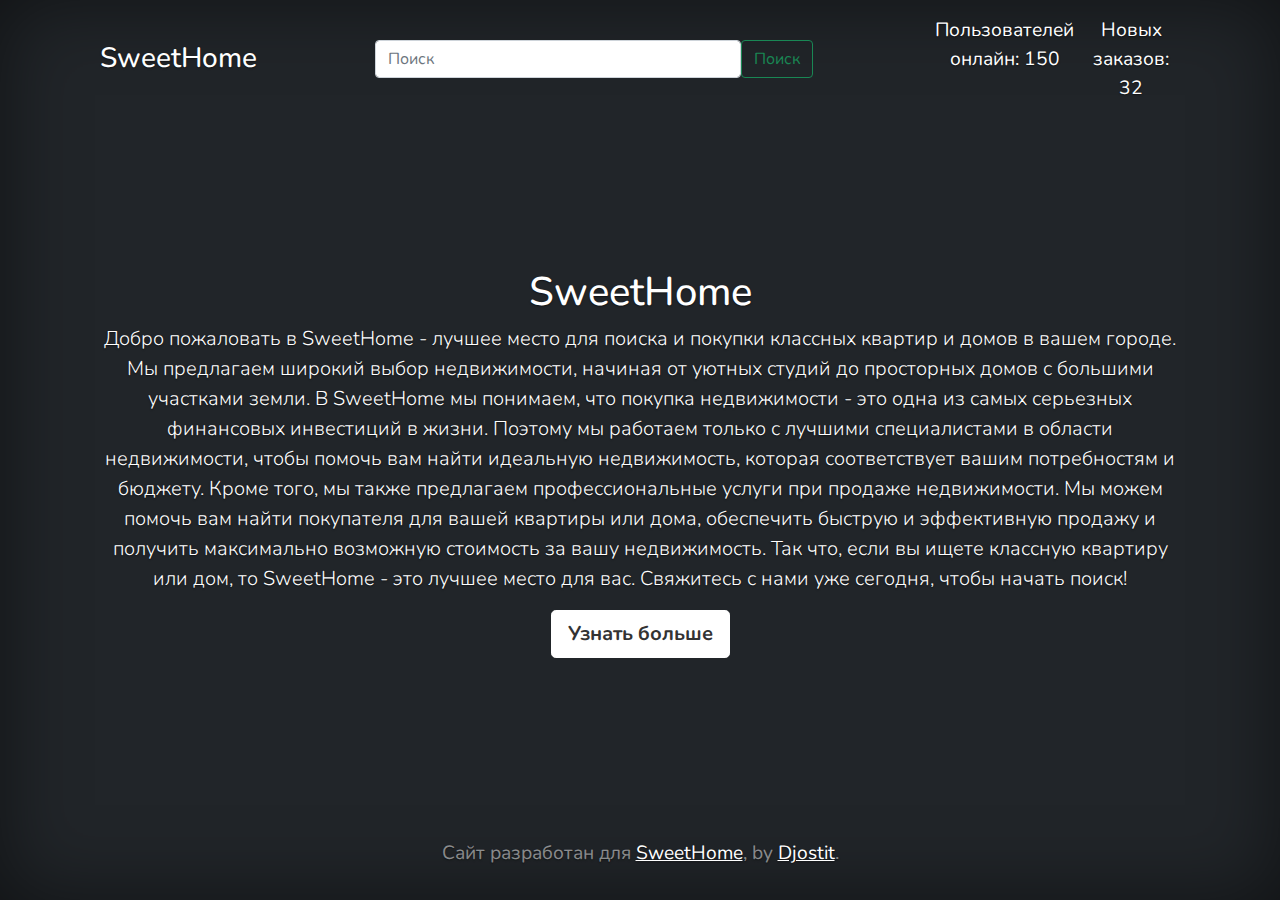
<file: index.html>
<!doctype html>
<html lang="ru-RU" class="h-100">
  <head>
    <meta charset="utf-8">
    <meta name="viewport" content="width=device-width, initial-scale=1">
    <link href="https://fonts.googleapis.com/css2?family=Nunito&display=swap" rel="stylesheet">

    <script href="js/bootstrap.js" rel="stylesheet"></script>
    <script src="https://code.jquery.com/jquery-3.6.4.min.js"></script>
    <link rel="stylesheet" href="css/bootstrap.css">
    <link rel="stylesheet" href="css/cover.css">
    <title>Главная страница</title>

  </head>
  <body class="d-flex h-100 text-center text-white bg-dark">
    <div class="container d-flex w-100 h-100 p-3 mx-auto flex-column">
        <header class="container-fluid mb-auto">
            <div class="row d-flex justify-content-between align-items-center">
                <h3 class="mb-0 p-0 col-12 col-md-2">SweetHome</h3>
                <form class="form-inline d-flex col-12 col-md-5">
                    <input class="form-control mr-sm-2 mr" type="search" placeholder="Поиск" aria-label="Поиск">
                    <button class="btn btn-outline-success mr-3 my-2 my-sm-0" type="submit">Поиск</button>
                </form>
                <div class="col-12 col-md-3 d-flex justify-content-end">
                    <p class="m-0">Пользователей онлайн: 150</p>
                    <p class="m-0">Новых заказов: 32</p>
                </div>
            </div>
        </header>

        <main class="px-3">
            <h1>SweetHome</h1>
            <p class="lead">Добро пожаловать в SweetHome - лучшее место для поиска и покупки классных квартир и домов в вашем городе. Мы предлагаем широкий выбор недвижимости, начиная от уютных студий до просторных домов с большими участками земли.

                В SweetHome мы понимаем, что покупка недвижимости - это одна из самых серьезных финансовых инвестиций в жизни. Поэтому мы работаем только с лучшими специалистами в области недвижимости, чтобы помочь вам найти идеальную недвижимость, которая соответствует вашим потребностям и бюджету.
                
                Кроме того, мы также предлагаем профессиональные услуги при продаже недвижимости. Мы можем помочь вам найти покупателя для вашей квартиры или дома, обеспечить быструю и эффективную продажу и получить максимально возможную стоимость за вашу недвижимость.
                
                Так что, если вы ищете классную квартиру или дом, то SweetHome - это лучшее место для вас. Свяжитесь с нами уже сегодня, чтобы начать поиск!</p>
            <p class="lead">
            <a href="#" class="btn btn-lg btn-secondary fw-bold border-white bg-white">Узнать больше</a>
            </p>
        </main>

        <footer class="mt-auto text-white-50">
            <p>Сайт разработан для <a href="https://sweethome.github.io" class="text-white">SweetHome</a>, by <a href="https://github.com/Djostit" class="text-white">Djostit</a>.</p>
        </footer>
    </div>
  </body>
</html>
</file>
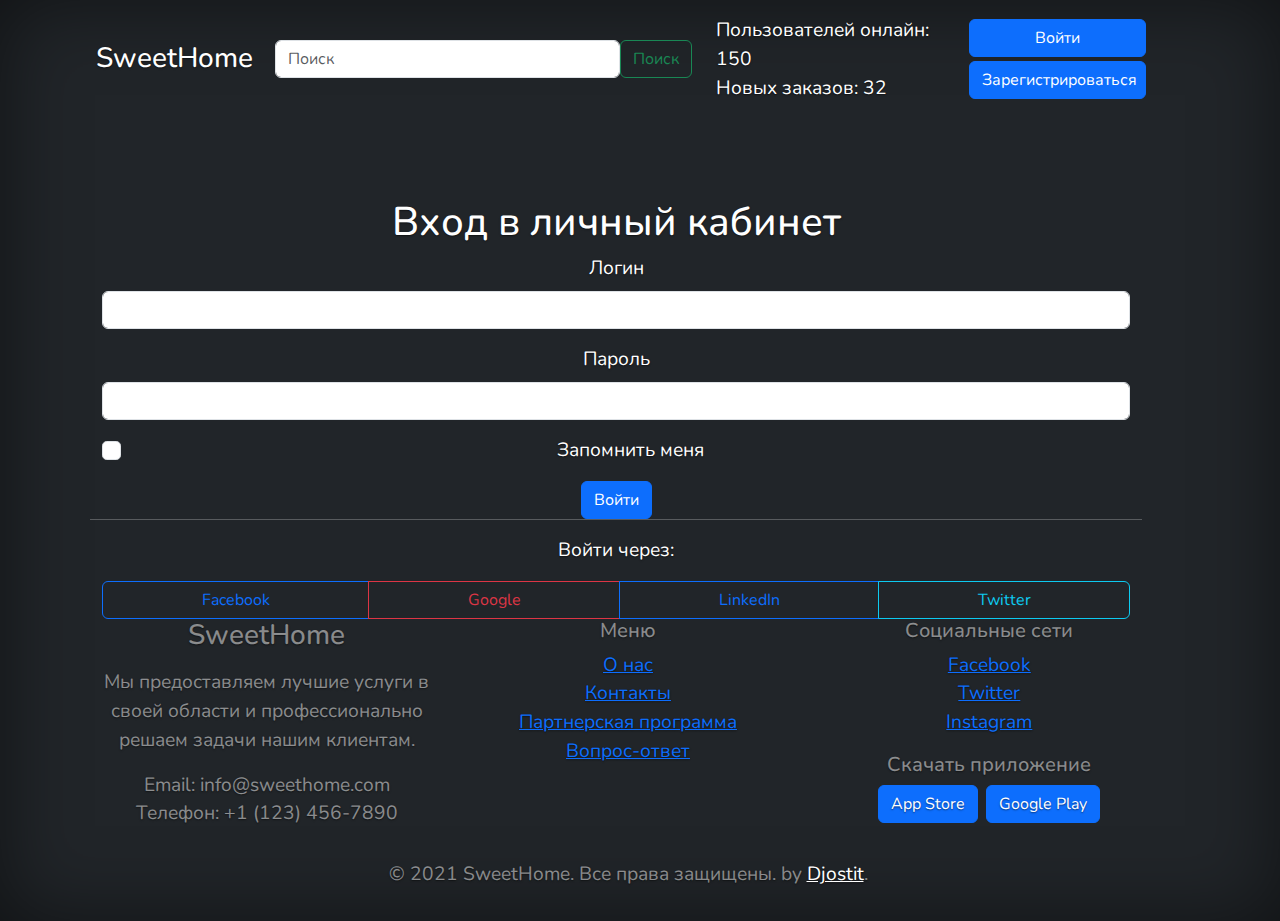
<file: signin.html>
<!doctype html>
<html lang="ru-RU" class="h-100">

<head>
    <meta charset="utf-8">
    <meta name="viewport" content="width=device-width, initial-scale=1">
    <link href="https://fonts.googleapis.com/css2?family=Nunito&display=swap" rel="stylesheet">

    <link href="css/bootstrap.min.css" rel="stylesheet">
    <link rel="icon" href="assests/img/pexels-catherine-augustin-3049121.jpg">
    <link rel="stylesheet" href="css/cover.css">
    <title>SweetHome | Войти</title>

</head>

<body class="d-flex text-center text-white bg-dark">
    <div class="container d-flex w-100 p-3 mx-auto flex-column">
        <header class="container-fluid row mb-auto">
            <div class="row d-flex justify-content-between align-items-center">
                <h3 class="mb-0 p-0 col-12 col-md-2">SweetHome</h3>
                <form class="form-inline d-flex col-12 col-md-5">
                    <input class="form-control mr-sm-2 mr" type="search" placeholder="Поиск" aria-label="Поиск">
                    <button class="btn btn-outline-success mr-3 my-2 my-sm-0" type="submit">Поиск</button>
                </form>
                <p class="m-0 col-12 col-md-3 d-flex text-start">Пользователей онлайн: 150 <br> Новых заказов: 32</p>
                <div class="mb-0 p-0 col-12 col-md-2">
                    <button type="submit" class="btn btn-primary btn w-100 mb-1" onclick="javascript:location.href='signin.html'">Войти</button>
                    <button type="submit" class="btn btn-primary btn w-100" onclick="javascript:location.href='signup.html'">Зарегистрироваться</button>
                </div>
            </div>
        </header>

        <main class="container-fluid row mb-auto mt-5 px-3">
            <div class="container mt-5 row d-flex">
                <h1>Вход в личный кабинет</h1>
                <form>
                  <div class="mb-3">
                    <label for="login" class="form-label">Логин</label>
                    <input type="text" class="form-control" id="login" name="login" required>
                  </div>
                  <div class="mb-3">
                    <label for="password" class="form-label">Пароль</label>
                    <input type="password" class="form-control" id="password" name="password" required>
                  </div>
                  <div class="mb-3 form-check">
                    <input type="checkbox" class="form-check-input" id="rememberMe" name="rememberMe">
                    <label class="form-check-label" for="rememberMe">Запомнить меня</label>
                  </div>
                  <button type="submit" class="btn btn-primary">Войти</button>
                </form>
                <hr>
                <p>Войти через:</p>
                <div class="btn-group">
                  <button type="button" class="btn btn-outline-primary"><i class="bi bi-facebook"></i> Facebook</button>
                  <button type="button" class="btn btn-outline-danger"><i class="bi bi-google"></i> Google</button>
                  <button type="button" class="btn btn-outline-primary"><i class="bi bi-linkedin"></i> LinkedIn</button>
                  <button type="button" class="btn btn-outline-info"><i class="bi bi-twitter"></i> Twitter</button>
                </div>
              </div>
        </main>

        <footer class="container-fluid row mt-12 text-white-50">
            <div class="container">
                <div class="row">
                  <div class="col-md-4">
                    <!-- <img src="logo.png" class="img-fluid mb-3" alt="Логотип"> -->
                    <h3 class="mb-3">SweetHome</h3>
                    <p>Мы предоставляем лучшие услуги в своей области и профессионально решаем задачи нашим клиентам.</p>
                    <ul class="list-unstyled">
                      <li>Email: info@sweethome.com</li>
                      <li>Телефон: +1 (123) 456-7890</li>
                    </ul>
                  </div>
                  <div class="col-md-4">
                    <h5>Меню</h5>
                    <ul class="list-unstyled">
                      <li><a href="#">О нас</a></li>
                      <li><a href="#">Контакты</a></li>
                      <li><a href="#">Партнерская программа</a></li>
                      <li><a href="#">Вопрос-ответ</a></li>
                    </ul>
                  </div>
                  <div class="col-md-4">
                    <h5>Социальные сети</h5>
                    <ul class="list-unstyled">
                      <li><a href="#"><i class="fab fa-facebook-f"></i> Facebook</a></li>
                      <li><a href="#"><i class="fab fa-twitter"></i> Twitter</a></li>
                      <li><a href="#"><i class="fab fa-instagram"></i> Instagram</a></li>
                    </ul>
                    <h5>Скачать приложение</h5>
                    <div class="d-flex justify-content-center">
                      <a href="#" class="btn btn-primary me-2"><i class="fab fa-apple"></i> App Store</a>
                      <a href="#" class="btn btn-primary"><i class="fab fa-google-play"></i> Google Play</a>
                    </div>
                  </div>
                </div>
                <div class="row mt-3">
                  <div class="col-md-12 text-center">
                    <p>&copy; 2021 SweetHome. Все права защищены. by <a
                        href="https://github.com/Djostit" class="text-white">Djostit</a>.</p>
                  </div>
                </div>
              </div>
        </footer>
    </div>

    <script src="https://code.jquery.com/jquery-3.6.4.min.js"></script>
    <script src="js/bootstrap.bundle.min.js"></script>
</body>

</html>
</file>
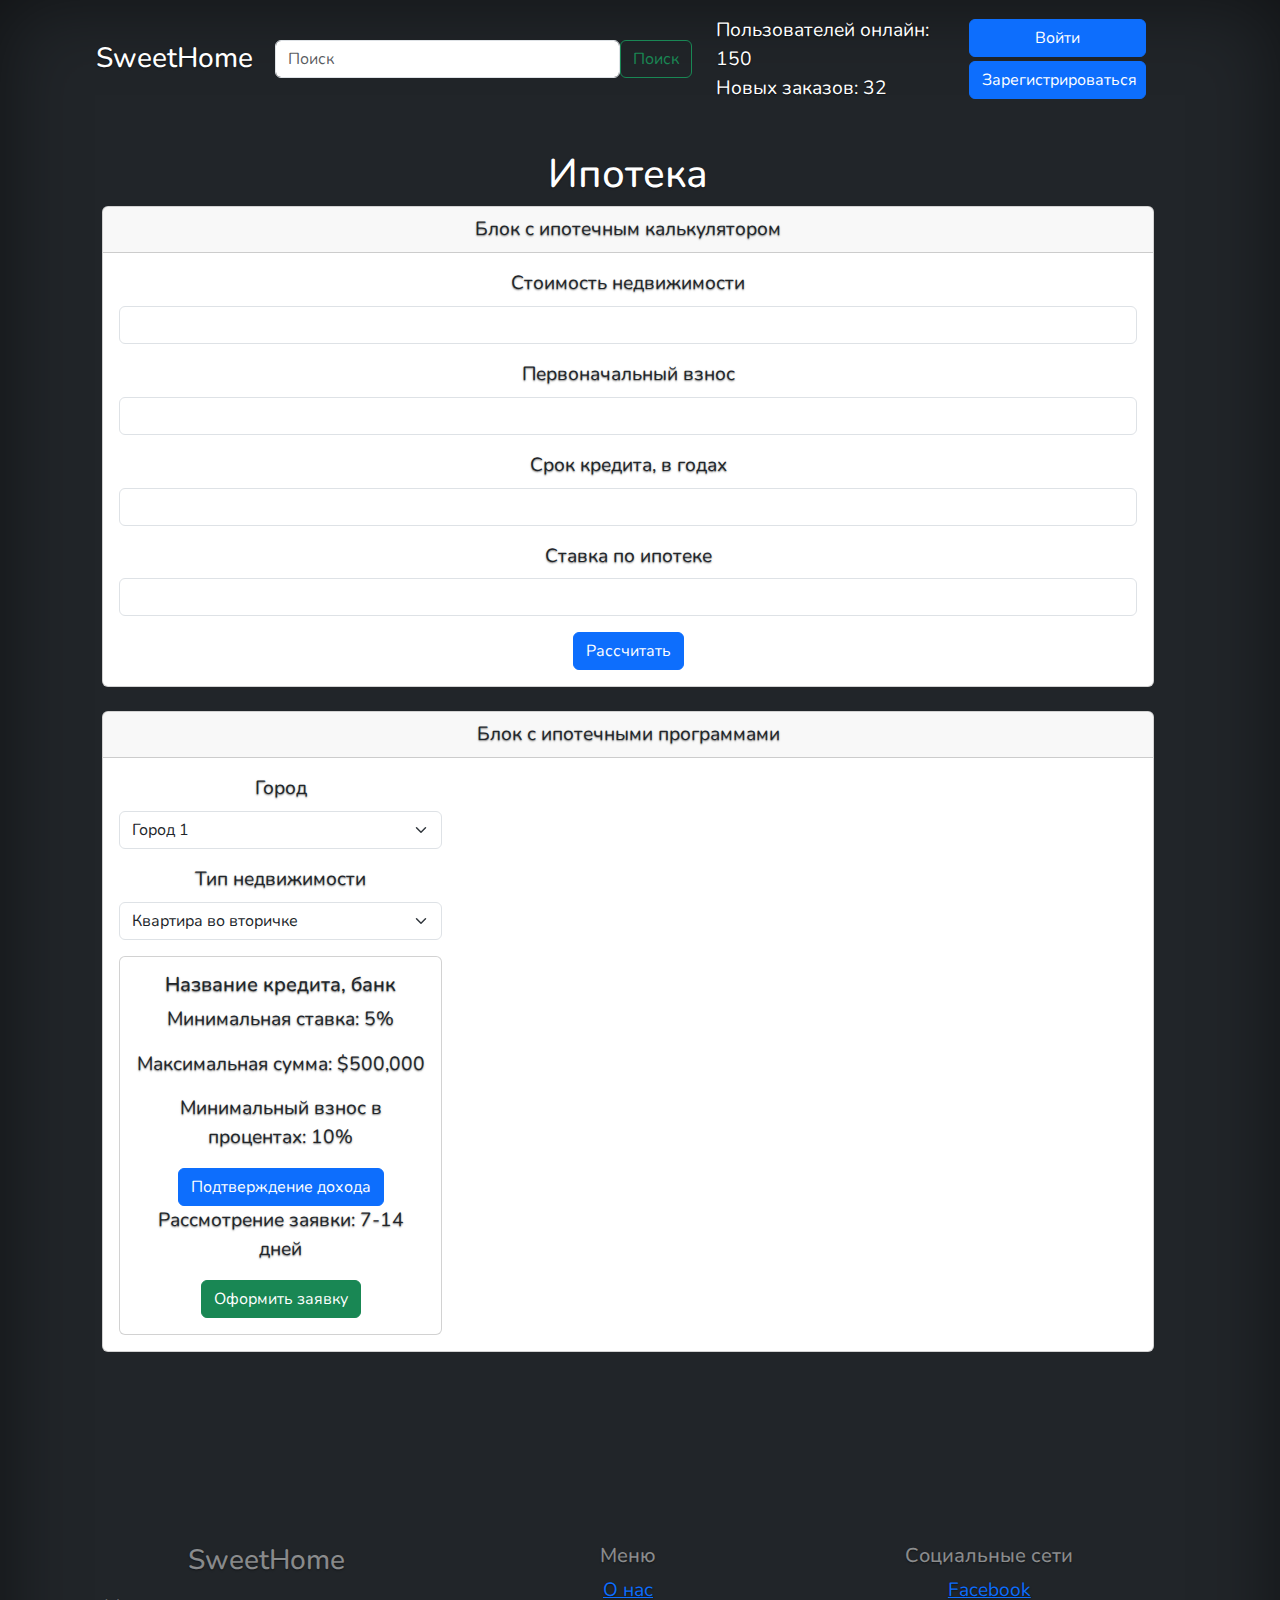
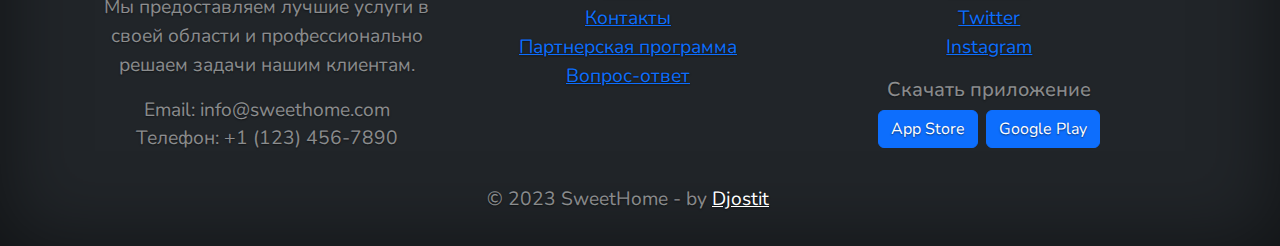
<file: Sweethome/loan.html>
<!doctype html>
<html lang="ru-RU" class="h-100">

<head>
    <meta charset="utf-8">
    <meta name="viewport" content="width=device-width, initial-scale=1">
    <link href="https://fonts.googleapis.com/css2?family=Nunito&display=swap" rel="stylesheet">

    <link href="css/bootstrap.min.css" rel="stylesheet">
    <link rel="icon" href="assests/img/pexels-catherine-augustin-3049121.jpg">
    <link rel="stylesheet" href="css/sweethome.css">
    <title>SweetHome | Профиль</title>

</head>

<body class="d-flex text-center text-white bg-dark">
    <div class="container d-flex w-100 p-3 mx-auto flex-column">
        <header class="container-fluid row mb-auto">
            <div class="row d-flex justify-content-between align-items-center">
              <h3 class="mb-0 p-0 col-12 col-md-2"><a href="javascript:location.href='index.html'" class="text-decoration-none text-white">SweetHome</a></h3>
              <form class="form-inline d-flex col-12 col-md-5">
                    <input class="form-control mr-sm-2 mr" type="search" placeholder="Поиск" aria-label="Поиск">
                    <button class="btn btn-outline-success mr-3 my-2 my-sm-0" type="submit">Поиск</button>
                </form>
                <p class="m-0 col-12 col-md-3 d-flex text-start">Пользователей онлайн: 150 <br> Новых заказов: 32</p>
                <div class="mb-0 p-0 col-12 col-md-2">
                    <button type="submit" class="btn btn-primary btn w-100 mb-1" onclick="javascript:location.href='signin.html'">Войти</button>
                    <button type="submit" class="btn btn-primary btn w-100" onclick="javascript:location.href='signup.html'">Зарегистрироваться</button>
                </div>
            </div>
        </header>

        <main class="container-fluid row mb-auto mt-5 px-3">
            <div class="container">
                <h1>Ипотека</h1>
            
                <div class="card">
                  <div class="card-header">
                    Блок с ипотечным калькулятором
                  </div>
                  <div class="card-body">
                    <form>
                      <div class="mb-3">
                        <label for="propertyPrice" class="form-label">Стоимость недвижимости</label>
                        <input type="number" class="form-control" id="propertyPrice">
                      </div>
                      <div class="mb-3">
                        <label for="downPayment" class="form-label">Первоначальный взнос</label>
                        <input type="number" class="form-control" id="downPayment">
                      </div>
                      <div class="mb-3">
                        <label for="loanTerm" class="form-label">Срок кредита, в годах</label>
                        <input type="number" class="form-control" id="loanTerm">
                      </div>
                      <div class="mb-3">
                        <label for="interestRate" class="form-label">Ставка по ипотеке</label>
                        <input type="number" class="form-control" id="interestRate">
                      </div>
                      <button class="btn btn-primary">Рассчитать</button>
                    </form>
                  </div>
                </div>
            
                <div class="card mt-4">
                  <div class="card-header">
                    Блок с ипотечными программами
                  </div>
                  <div class="card-body">
                    <div class="row">
                      <div class="col-md-4">
                        <div class="mb-3">
                          <label for="city" class="form-label">Город</label>
                          <select id="city" class="form-select">
                            <option value="city1">Город 1</option>
                            <option value="city2">Город 2</option>
                            <option value="city3">Город 3</option>
                          </select>
                        </div>
                        <div class="mb-3">
                          <label for="propertyType" class="form-label">Тип недвижимости</label>
                          <select id="propertyType" class="form-select">
                            <option value="apartment">Квартира во вторичке</option>
                            <option value="room">Комната</option>
                            <option value="house">Дом</option>
                            <option value="land">Участок</option>
                            <option value="commercial">Коммерческая</option>
                          </select>
                        </div>
                      </div>
                    </div>
                    <div class="row">
                      <div class="col-md-4">
                        <div class="card">
                          <div class="card-body">
                            <h5 class="card-title">Название кредита, банк</h5>
                            <p class="card-text">Минимальная ставка: 5%</p>
                            <p class="card-text">Максимальная сумма: $500,000</p>
                            <p class="card-text">Минимальный взнос в процентах: 10%</p>
                            <button class="btn btn-primary">Подтверждение дохода</button>
                            <p class="card-text">Рассмотрение заявки: 7-14 дней</p>
                            <button class="btn btn-success">Оформить заявку</button>
                          </div>
                        </div>
                      </div>
            
                      <!-- Дополнительные карточки программ -->
            
                    </div>
                  </div>
                </div>
            
              </div>
        </main>

        <footer class="container-fluid row mt-12 text-white-50">
            <div class="container">
                <div class="row">
                  <div class="col-md-4">
                    <!-- <img src="logo.png" class="img-fluid mb-3" alt="Логотип"> -->
                    <h3 class="mb-3">SweetHome</h3>
                    <p>Мы предоставляем лучшие услуги в своей области и профессионально решаем задачи нашим клиентам.</p>
                    <ul class="list-unstyled">
                      <li>Email: info@sweethome.com</li>
                      <li>Телефон: +1 (123) 456-7890</li>
                    </ul>
                  </div>
                  <div class="col-md-4">
                    <h5>Меню</h5>
                    <ul class="list-unstyled">
                      <li><a href="#">О нас</a></li>
                      <li><a href="#">Контакты</a></li>
                      <li><a href="#">Партнерская программа</a></li>
                      <li><a href="#">Вопрос-ответ</a></li>
                    </ul>
                  </div>
                  <div class="col-md-4">
                    <h5>Социальные сети</h5>
                    <ul class="list-unstyled">
                      <li><a href="#"><i class="fab fa-facebook-f"></i> Facebook</a></li>
                      <li><a href="#"><i class="fab fa-twitter"></i> Twitter</a></li>
                      <li><a href="#"><i class="fab fa-instagram"></i> Instagram</a></li>
                    </ul>
                    <h5>Скачать приложение</h5>
                    <div class="d-flex justify-content-center">
                      <a href="#" class="btn btn-primary me-2"><i class="fab fa-apple"></i> App Store</a>
                      <a href="#" class="btn btn-primary"><i class="fab fa-google-play"></i> Google Play</a>
                    </div>
                  </div>
                </div>
                <div class="row mt-3">
                  <div class="col-md-12 text-center">
                    <p>&copy; 2023 SweetHome - by <a href="https://github.com/Djostit" class="text-white">Djostit</a></p>
                  </div>
                </div>
              </div>
        </footer>
    </div>

    <script src="https://code.jquery.com/jquery-3.6.4.min.js"></script>
    <script src="js/bootstrap.bundle.min.js"></script>
</body>

</html>
</file>
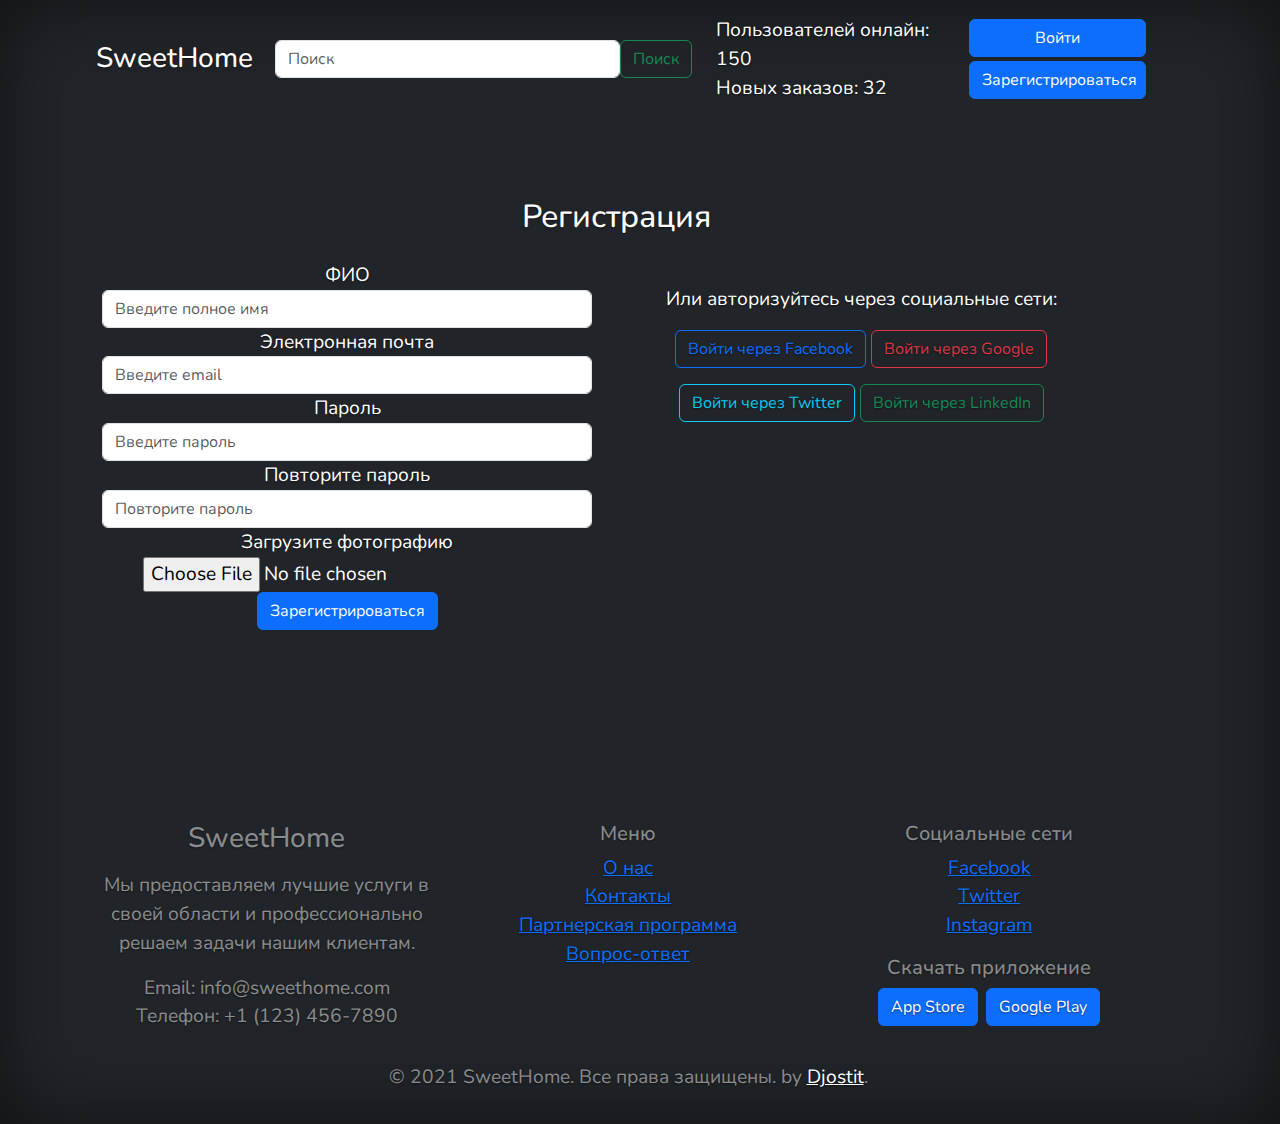
<file: Sweethome/signup.html>
<!doctype html>
<html lang="ru-RU" class="h-100">

<head>
    <meta charset="utf-8">
    <meta name="viewport" content="width=device-width, initial-scale=1">
    <link href="https://fonts.googleapis.com/css2?family=Nunito&display=swap" rel="stylesheet">

    <link href="css/bootstrap.min.css" rel="stylesheet">
    <link rel="icon" href="assests/img/pexels-catherine-augustin-3049121.jpg">
    <link rel="stylesheet" href="css/cover.css">
    <title>SweetHome | Регистрация</title>

</head>

<body class="d-flex text-center text-white bg-dark">
    <div class="container d-flex w-100 p-3 mx-auto flex-column">
        <header class="container-fluid row mb-auto">
            <div class="row d-flex justify-content-between align-items-center">
                <h3 class="mb-0 p-0 col-12 col-md-2">SweetHome</h3>
                <form class="form-inline d-flex col-12 col-md-5">
                    <input class="form-control mr-sm-2 mr" type="search" placeholder="Поиск" aria-label="Поиск">
                    <button class="btn btn-outline-success mr-3 my-2 my-sm-0" type="submit">Поиск</button>
                </form>
                <p class="m-0 col-12 col-md-3 d-flex text-start">Пользователей онлайн: 150 <br> Новых заказов: 32</p>
                <div class="mb-0 p-0 col-12 col-md-2">
                    <button type="submit" class="btn btn-primary btn w-100 mb-1" onclick="javascript:location.href='signin.html'">Войти</button>
                    <button type="submit" class="btn btn-primary btn w-100" onclick="javascript:location.href='signup.html'">Зарегистрироваться</button>
                </div>
            </div>
        </header>

        <main class="container-fluid row mb-auto mt-5 px-3">
              <div class="container mt-5 row d-flex">
                <h2 class="text-center mb-4">Регистрация</h2>
                <div class="row">
                  <div class="col-md-6">
                    <form>
                      <div class="form-group">
                        <label for="fullName">ФИО</label>
                        <input type="text" class="form-control" id="fullName" placeholder="Введите полное имя">
                      </div>
                      <div class="form-group">
                        <label for="email">Электронная почта</label>
                        <input type="email" class="form-control" id="email" placeholder="Введите email">
                      </div>
                      <div class="form-group">
                        <label for="password">Пароль</label>
                        <input type="password" class="form-control" id="password" placeholder="Введите пароль">
                      </div>
                      <div class="form-group">
                        <label for="passwordRepeat">Повторите пароль</label>
                        <input type="password" class="form-control" id="passwordRepeat" placeholder="Повторите пароль">
                      </div>
                      <div class="form-group">
                        <label for="photo">Загрузите фотографию</label>
                        <input type="file" class="form-control-file" id="photo" accept="image/png, image/jpeg, image/pjpeg">
                      </div>
                      <button id="register-btn" type="button" class="btn btn-primary">Зарегистрироваться</button>
                      <script src="js/reg-test.js"></script>
                    </form>
                  </div>
                  <div class="col-md-6">
                    <div class="mt-4">
                      <p>Или авторизуйтесь через социальные сети:</p>
                      <a href="#" class="btn btn-outline-primary btn-block mb-3">Войти через Facebook</a>
                      <a href="#" class="btn btn-outline-danger btn-block mb-3">Войти через Google</a>
                      <a href="#" class="btn btn-outline-info btn-block mb-3">Войти через Twitter</a>
                      <a href="#" class="btn btn-outline-success btn-block mb-3">Войти через LinkedIn</a>
                    </div>
                  </div>
                </div>
              </div>
        </main>

        <footer class="container-fluid row mt-12 text-white-50">
            <div class="container">
                <div class="row">
                  <div class="col-md-4">
                    <!-- <img src="logo.png" class="img-fluid mb-3" alt="Логотип"> -->
                    <h3 class="mb-3">SweetHome</h3>
                    <p>Мы предоставляем лучшие услуги в своей области и профессионально решаем задачи нашим клиентам.</p>
                    <ul class="list-unstyled">
                      <li>Email: info@sweethome.com</li>
                      <li>Телефон: +1 (123) 456-7890</li>
                    </ul>
                  </div>
                  <div class="col-md-4">
                    <h5>Меню</h5>
                    <ul class="list-unstyled">
                      <li><a href="#">О нас</a></li>
                      <li><a href="#">Контакты</a></li>
                      <li><a href="#">Партнерская программа</a></li>
                      <li><a href="#">Вопрос-ответ</a></li>
                    </ul>
                  </div>
                  <div class="col-md-4">
                    <h5>Социальные сети</h5>
                    <ul class="list-unstyled">
                      <li><a href="#"><i class="fab fa-facebook-f"></i> Facebook</a></li>
                      <li><a href="#"><i class="fab fa-twitter"></i> Twitter</a></li>
                      <li><a href="#"><i class="fab fa-instagram"></i> Instagram</a></li>
                    </ul>
                    <h5>Скачать приложение</h5>
                    <div class="d-flex justify-content-center">
                      <a href="#" class="btn btn-primary me-2"><i class="fab fa-apple"></i> App Store</a>
                      <a href="#" class="btn btn-primary"><i class="fab fa-google-play"></i> Google Play</a>
                    </div>
                  </div>
                </div>
                <div class="row mt-3">
                  <div class="col-md-12 text-center">
                    <p>&copy; 2021 SweetHome. Все права защищены. by <a
                        href="https://github.com/Djostit" class="text-white">Djostit</a>.</p>
                  </div>
                </div>
              </div>
        </footer>
    </div>

    <script src="https://code.jquery.com/jquery-3.6.4.min.js"></script>
    <script src="js/bootstrap.bundle.min.js"></script>
</body>

</html>
</file>
<file: css/cover.css>
/*
 * Globals
 */


/* Custom default button */
.btn-secondary,
.btn-secondary:hover,
.btn-secondary:focus {
  color: #333;
  text-shadow: none; /* Prevent inheritance from `body` */
}


/*
 * Base structure
 */

body {
  text-shadow: 0 .05rem .1rem rgba(0, 0, 0, .5);
  box-shadow: inset 0 0 5rem rgba(0, 0, 0, .5);
  font-family: 'Nunito', sans-serif;
  font-size: 1.2em;
}

.cover-container {
  max-width: 42em;
}


/*
 * Header
 */

.nav-masthead .nav-link {
  padding: .25rem 0;
  font-weight: 700;
  color: rgba(255, 255, 255, .5);
  background-color: transparent;
  border-bottom: .25rem solid transparent;
}

.nav-masthead .nav-link:hover,
.nav-masthead .nav-link:focus {
  border-bottom-color: rgba(255, 255, 255, .25);
}

.nav-masthead .nav-link + .nav-link {
  margin-left: 1rem;
}

.nav-masthead .active {
  color: #fff;
  border-bottom-color: #fff;
}

.bd-placeholder-img {
  font-size: 1.125rem;
  text-anchor: middle;
  -webkit-user-select: none;
  -moz-user-select: none;
  user-select: none;
}

@media (min-width: 768px) {
  .bd-placeholder-img-lg {
    font-size: 3.5rem;
  }
}
</file>
<file: Sweethome/css/sweethome.css>
/*
 * Globals
 */
 body {
  text-shadow: 0 .05rem .1rem rgba(0, 0, 0, .5);
  box-shadow: inset 0 0 5rem rgba(0, 0, 0, .5);
  font-family: 'Nunito', sans-serif;
  font-size: 1.2em;
}

.mt-12 {
  margin-top: 12rem;
}
/* Custom default button */
.btn-secondary,
.btn-secondary:hover,
.btn-secondary:focus {
  color: #333;
  text-shadow: none; /* Prevent inheritance from `body` */
}

.image-container img {
  filter: blur(3px) brightness(0.4);
  opacity: 0.6;
  transition: all 0.3s ease;
}

.card-addon {
  height: 300px;
}

.image-container {
  position: relative;
  display: inline-block;
}

.image-container:hover {
  cursor: pointer;
}

.image-container p {
  font-family: 'Nunito', sans-serif;
  font-weight: 600;
  position: absolute;
  top: 50%;
  left: 50%;
  transform: translate(-50%, -50%);
  font-size: 1.4rem;
  transition: all 0.3s ease;
  z-index: 1;
}

.image-container:hover img {
  opacity: 0.8;
}


/*
 * Base structure
 */


.cover-container {
  max-width: 42em;
}


/*
 * Header
 */

.nav-masthead .nav-link {
  padding: .25rem 0;
  font-weight: 700;
  color: rgba(255, 255, 255, .5);
  background-color: transparent;
  border-bottom: .25rem solid transparent;
}

.nav-masthead .nav-link:hover,
.nav-masthead .nav-link:focus {
  border-bottom-color: rgba(255, 255, 255, .25);
}

.nav-masthead .nav-link + .nav-link {
  margin-left: 1rem;
}

.nav-masthead .active {
  color: #fff;
  border-bottom-color: #fff;
}

.bd-placeholder-img {
  font-size: 1.125rem;
  text-anchor: middle;
  -webkit-user-select: none;
  -moz-user-select: none;
  user-select: none;
}

@media (min-width: 768px) {
  .bd-placeholder-img-lg {
    font-size: 3.5rem;
  }
}
</file>
<file: Sweethome/css/cover.css>
/*
 * Globals
 */
 body {
  text-shadow: 0 .05rem .1rem rgba(0, 0, 0, .5);
  box-shadow: inset 0 0 5rem rgba(0, 0, 0, .5);
  font-family: 'Nunito', sans-serif;
  font-size: 1.2em;
}

.mt-12 {
  margin-top: 12rem;
}
/* Custom default button */
.btn-secondary,
.btn-secondary:hover,
.btn-secondary:focus {
  color: #333;
  text-shadow: none; /* Prevent inheritance from `body` */
}

.image-container img {
  filter: blur(3px) brightness(0.4);
  opacity: 0.6;
  transition: all 0.3s ease;
}

.card-addon {
  height: 300px;
}

.image-container {
  position: relative;
  display: inline-block;
}

.image-container:hover {
  cursor: pointer;
}

.image-container p {
  font-family: 'Nunito', sans-serif;
  font-weight: 600;
  position: absolute;
  top: 50%;
  left: 50%;
  transform: translate(-50%, -50%);
  font-size: 1.4rem;
  transition: all 0.3s ease;
  z-index: 1;
}

.image-container:hover img {
  opacity: 0.8;
}


/*
 * Base structure
 */


.cover-container {
  max-width: 42em;
}


/*
 * Header
 */

.nav-masthead .nav-link {
  padding: .25rem 0;
  font-weight: 700;
  color: rgba(255, 255, 255, .5);
  background-color: transparent;
  border-bottom: .25rem solid transparent;
}

.nav-masthead .nav-link:hover,
.nav-masthead .nav-link:focus {
  border-bottom-color: rgba(255, 255, 255, .25);
}

.nav-masthead .nav-link + .nav-link {
  margin-left: 1rem;
}

.nav-masthead .active {
  color: #fff;
  border-bottom-color: #fff;
}

.bd-placeholder-img {
  font-size: 1.125rem;
  text-anchor: middle;
  -webkit-user-select: none;
  -moz-user-select: none;
  user-select: none;
}

@media (min-width: 768px) {
  .bd-placeholder-img-lg {
    font-size: 3.5rem;
  }
}
</file>
